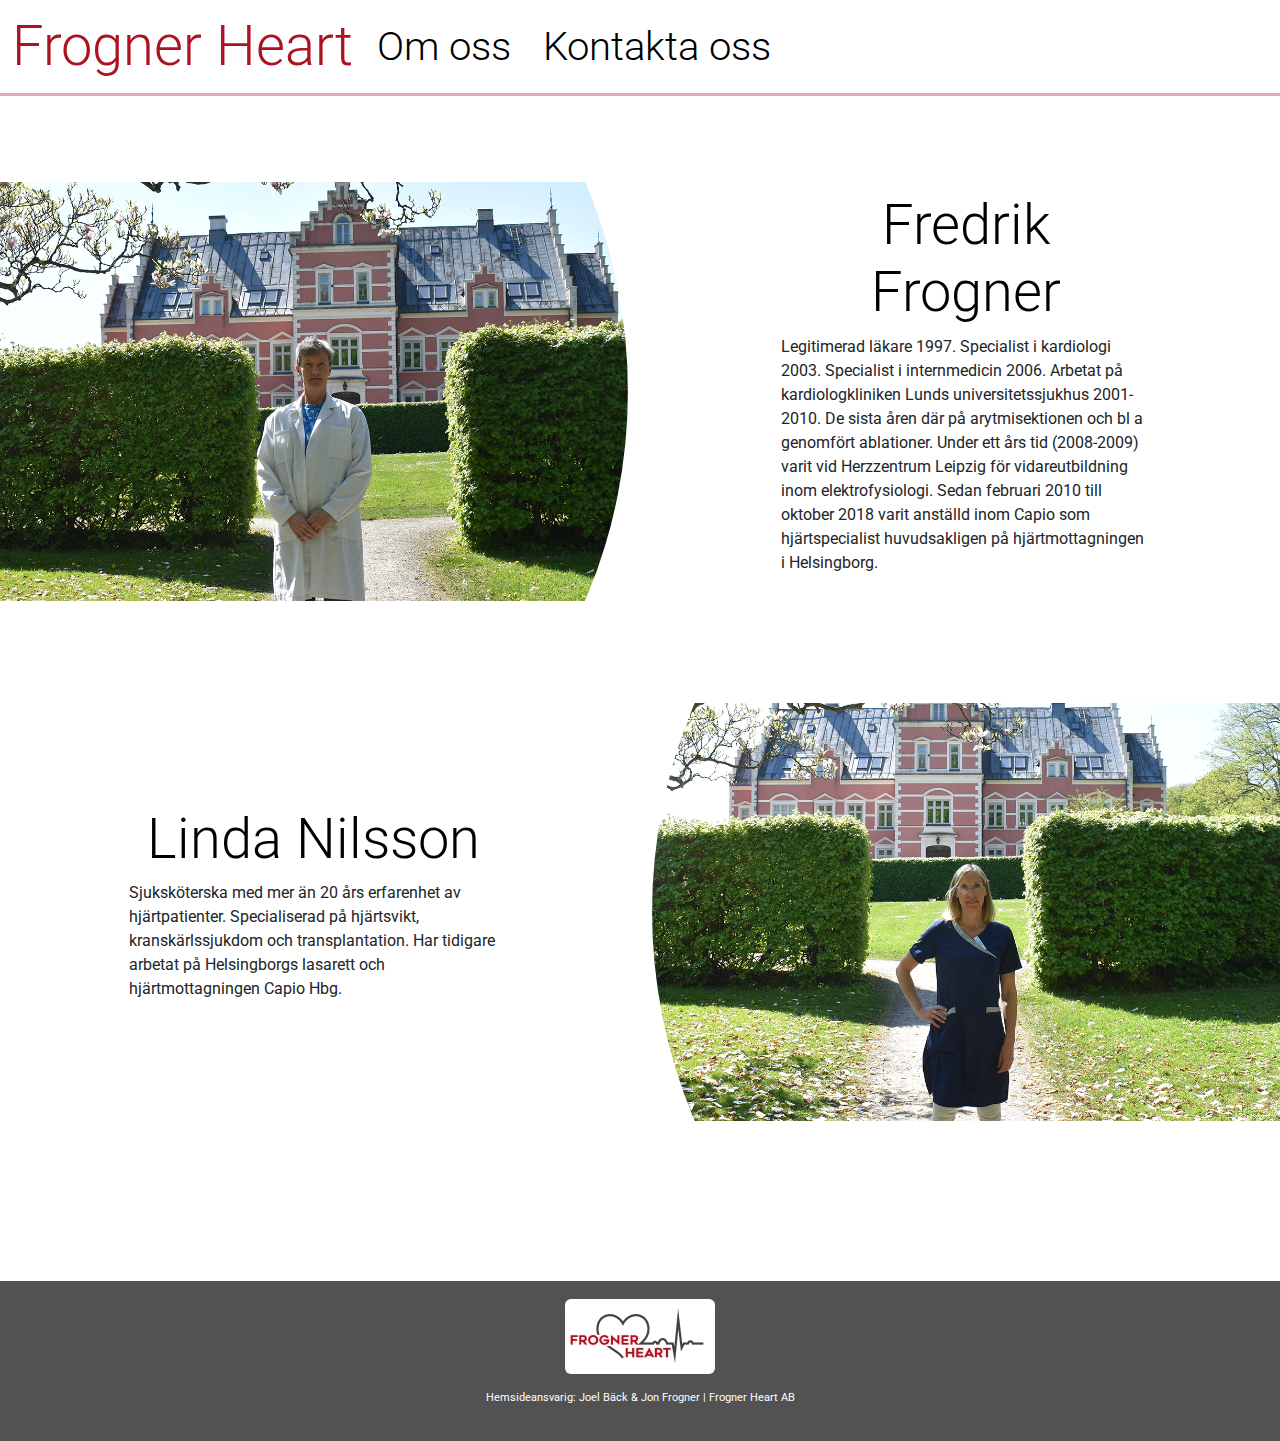
<file: aboutus.html>
<!DOCTYPE html>
<html>

<head>
  <meta charset="UTF-8">
  <link href="css/bootstrap.min.css" rel="stylesheet" />
  <link href="https://fonts.googleapis.com/css2?family=Roboto:wght@400;900&display=swap" rel="stylesheet">

  <script src="js/bootstrap.bundle.js"></script>

  <meta name="viewport" content="width=device-width, initial-scale=1">
  <link rel="stylesheet" href="https://cdn.jsdelivr.net/npm/bootstrap@5.0.0/dist/css/bootstrap.min.css">
  <link rel="stylesheet" href="style.css">

  <Title>Om oss</Title>
  <style>
    .col {
      display: flex;
      align-items: center;
    }

    .col img {
      max-width: 100%;
      height: auto;
      margin: 0;
    }

    .padding-left {
      padding-left: 2rem;
    }

    .container-fluid {
      width: 100%;
      overflow-x: hidden;
      padding: auto;
    }
  </style>
</head>

<body style="padding-top: 0rem">

  <nav class="navbar navbar-expand-lg navbar-light bg-white sticky-top navbottom" id="navbar">
    <div class="container-fluid">

      <a href="index.html" class="navbar-brand mb-0 h1">
        <div class="display-4" style="color: #ad1220;">Frogner Heart
        </div>
      </a>
      <button class="navbar-toggler" type="button" data-bs-toggle="collapse" data-bs-target="#navbarNav"
        aria-controls="navbarNav" aria-expanded="false" aria-label="Toggle navigation">
        <span class="navbar-toggler-icon"></span>
      </button>
      <div class="collapse navbar-collapse" id="navbarNav">
        <ul class="navbar-nav">
          <div class="col row px-2 align-items-center">
            <a href="aboutus.html" class="navbar-brand mb-0 h1">
              <div class="display-6" style="color: #000000;">Om oss</div>
            </a>
          </div>
          <div class="col row px-2 align-items-center">
            <a href="contact.html" class="navbar-brand mb-0 h1">
              <div class="display-6" style="color: #000000;">Kontakta oss</div>
            </a>
          </div>
        </ul>
      </div>
    </div>
  </nav>
  <div class="container-fluid" style="padding: 0; padding-top: 4rem;">
    <div style="padding: 0rem; padding-top: 0;">
      <div class="row align-items-center">
        <div class="col-md-6">


          <img class="HalfCircle d-none d-lg-block img-fluid" alt="Fredrik" src="fredrik.png"
            style="max-width: 100%; height: auto; width: 80rem;" />


          <img class="FullCircle img-fluid d-sm-block d-lg-none" alt="Fredrik" src="fredrik.png"
            style="max-width: 100%; height: auto; width: 80rem;" />


        </div>
        <div class="col-1">
        </div>
        <div class="col-md-4 text-center" style="padding: 2rem">
          <div>
            <a style="color: black; text-decoration: none;">
              <h3 class="display-4">Fredrik Frogner</h3>
            </a>
            <p class="text-md-start">
              Legitimerad läkare 1997. Specialist i kardiologi 2003. Specialist i internmedicin 2006.

              Arbetat på kardiologkliniken Lunds universitetssjukhus 2001- 2010. De sista åren där på arytmisektionen
              och
              bl a
              genomfört ablationer.

              Under ett års tid (2008-2009) varit vid Herzzentrum Leipzig för vidareutbildning inom
              elektrofysiologi.

              Sedan februari 2010 till oktober 2018 varit anställd inom Capio som hjärtspecialist huvudsakligen
              på
              hjärtmottagningen i Helsingborg.
          </div>
        </div>
      </div>
      <div class="row align-items-center" style="margin-top:5rem">
        <div class="d-sm-block d-lg-none col-md-6">
          <img class="RevFullCircle img-fluid" alt="Linda" src="linda.png"
            style="max-width: 100%; height: auto; width: 80rem;" />
        </div>
        <div class="col-1">
        </div>
        <div class="col-md-4 text-center" style="padding: 2rem">
          <div>
            <a style="color: black; text-decoration: none;">
              <h3 class="display-4">Linda Nilsson</h3>
            </a>
            <p class="text-md-start">
              Sjuksköterska med mer än 20 års erfarenhet av hjärtpatienter.

              Specialiserad på hjärtsvikt, kranskärlssjukdom och transplantation.

              Har tidigare arbetat på Helsingborgs lasarett och hjärtmottagningen Capio Hbg.
            </p>
          </div>
        </div>
        <div class="col-1">
        </div>
        <div class="col-md-6">
          <img class="RevHalfCircle d-none d-lg-block img-fluid" alt="Linda" src="linda.png"
            style="max-width: 100%; height: auto; width: 80rem;" />
        </div>
      </div>
    </div>
    <div class="row" style="margin-top:10rem">
      <div class="container"
        style="background-color: rgb(82, 82, 82); height:10rem;  display: flex; justify-content: center; align-items: center;">
        <div style="text-align: center;">
          <a style="color: rgb(255, 255, 255); text-decoration: none;">
            <img class="rounded" src="frognerheart.png">
            <p style="font-size: 0.7rem; color: white; margin-top: 1rem;">Hemsideansvarig: Joel Bäck & Jon Frogner | Frogner
              Heart AB </p>
          </a>
        </div>
      </div>
    </div>
  </div>
  </div>

</body>

</html>
</file>
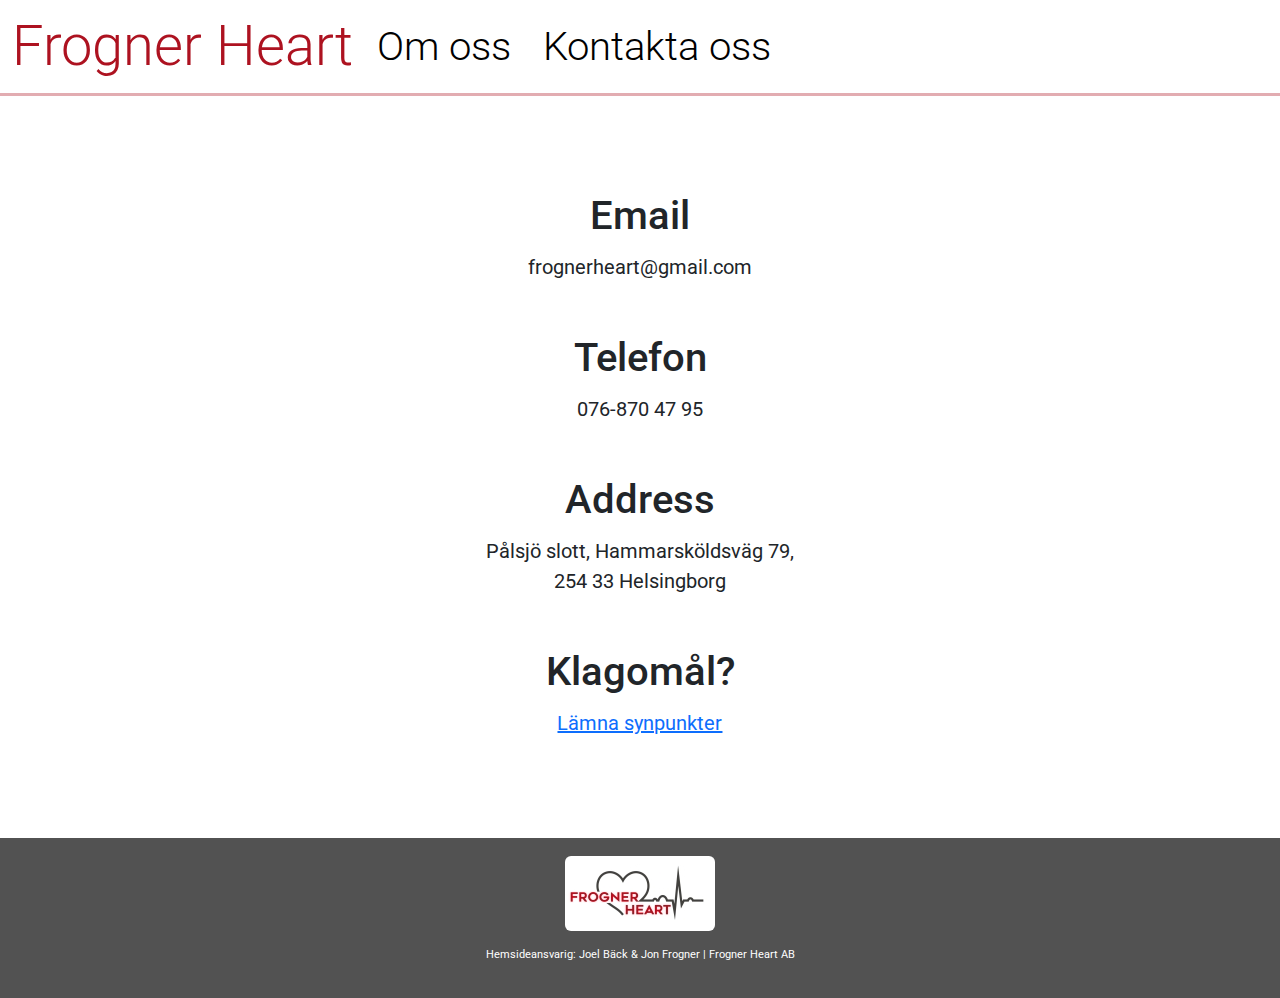
<file: contact.html>
<!DOCTYPE html>
<html>

<head>
  <meta charset="UTF-8">
  <link href="css/bootstrap.min.css" rel="stylesheet" />
  <link href="https://fonts.googleapis.com/css2?family=Roboto:wght@400;900&display=swap" rel="stylesheet">

  <script src="js/bootstrap.bundle.js"></script>
  <meta name="viewport" content="width=device-width, initial-scale=1">
  <link rel="stylesheet" href="https://cdn.jsdelivr.net/npm/bootstrap@5.0.0/dist/css/bootstrap.min.css">
  <link rel="stylesheet" href="style.css">
  <title>Kontakta oss</title>
  <style>
    .purple {
      width: 50%;
      height: 100vh;
      border-top-right-radius: 10%;
      border-bottom-right-radius: 10%;
      border-top-left-radius: 10%;
      border-bottom-left-radius: 10%;
      background-color: #ffbebe;
    }
  </style>
</head>

<body style="padding-top: 0rem; overflow-x: hidden;">

  <nav class="navbar navbar-expand-lg navbar-light bg-white sticky-top navbottom" id="navbar">
    <div class="container-fluid">

      <a href="index.html" class="navbar-brand mb-0 h1">
        <div class="display-4" style="color: #ad1220;">Frogner Heart
        </div>
      </a>
      <button class="navbar-toggler" type="button" data-bs-toggle="collapse" data-bs-target="#navbarNav"
        aria-controls="navbarNav" aria-expanded="false" aria-label="Toggle navigation">
        <span class="navbar-toggler-icon"></span>
      </button>
      <div class="collapse navbar-collapse" id="navbarNav">
        <ul class="navbar-nav">
          <div class="col row px-2 align-items-center">
            <a href="aboutus.html" class="navbar-brand mb-0 h1">
              <div class="display-6" style="color: #000000;">Om oss</div>
            </a>
          </div>
          <div class="col row px-2 align-items-center">
            <a href="contact.html" class="navbar-brand mb-0 h1">
              <div class="display-6" style="color: #000000;">Kontakta oss</div>
            </a>
          </div>
        </ul>
      </div>
    </div>
  </nav>

  <div class="container-fluid" style="padding: 0; padding-top: 6rem; overflow-x: hidden;">
    <div class="row mb-1">
      <div class="col text-center">
        <h1>Email</h1>
      </div>
    </div>
    <div class="row mb-1" style="padding-bottom: 2rem;">
      <div class="col-md-8 offset-md-2">
        <p class="lead text-center">
          <b>
            frognerheart@gmail.com<br>

          </b>
        </p>
      </div>
    </div>
    <div class="row mb-1">
      <div class="col text-center">
        <h1>Telefon</h1>
      </div>
    </div>
    <div class="row mb-1" style="padding-bottom: 2rem;">
      <div class="col-md-8 offset-md-2">
        <p class="lead text-center">
          <b>
            076-870 47 95<br>

          </b>
        </p>
      </div>
    </div>
    <div class="row mb-1">
      <div class="col text-center">
        <h1>Address</h1>
      </div>
    </div>
    <div class="row mb-1" style="padding-bottom: 2rem;">
      <div class="col-md-8 offset-md-2">
        <p class="lead text-center">
          <b>
            Pålsjö slott, Hammarsköldsväg 79,<br>
            254 33 Helsingborg<br>

          </b>
        </p>
      </div>
    </div>
    <div class="row mb-1">
      <div class="col text-center">
        <h1>Klagomål?</h1>
      </div>
    </div>
    <div class="row mb-1">
      <div class="col-md-8 offset-md-2">
        <p class="lead text-center">
          <b>
            <a href="help.html">Lämna synpunkter</a>
          </b>
        </p>
      </div>
    </div>
  </div>
  <div class="container-fluid" style="background-color: rgb(82, 82, 82);">
    <div class="row" style="margin-top: 5rem;">
      <div class="container" style="height:10rem; display: flex; justify-content: center; align-items: center;">
        <div style="text-align: center;">
          <a style="color: rgb(255, 255, 255); text-decoration: none;">
            <img class="rounded" src="frognerheart.png">
            <p style="font-size: 0.7rem; color: white; margin-top: 1rem;">Hemsideansvarig: Joel Bäck & Jon Frogner |
              Frogner
              Heart
              AB </p>
          </a>
        </div>
      </div>
    </div>
  </div>
</body>

</html>
</file>
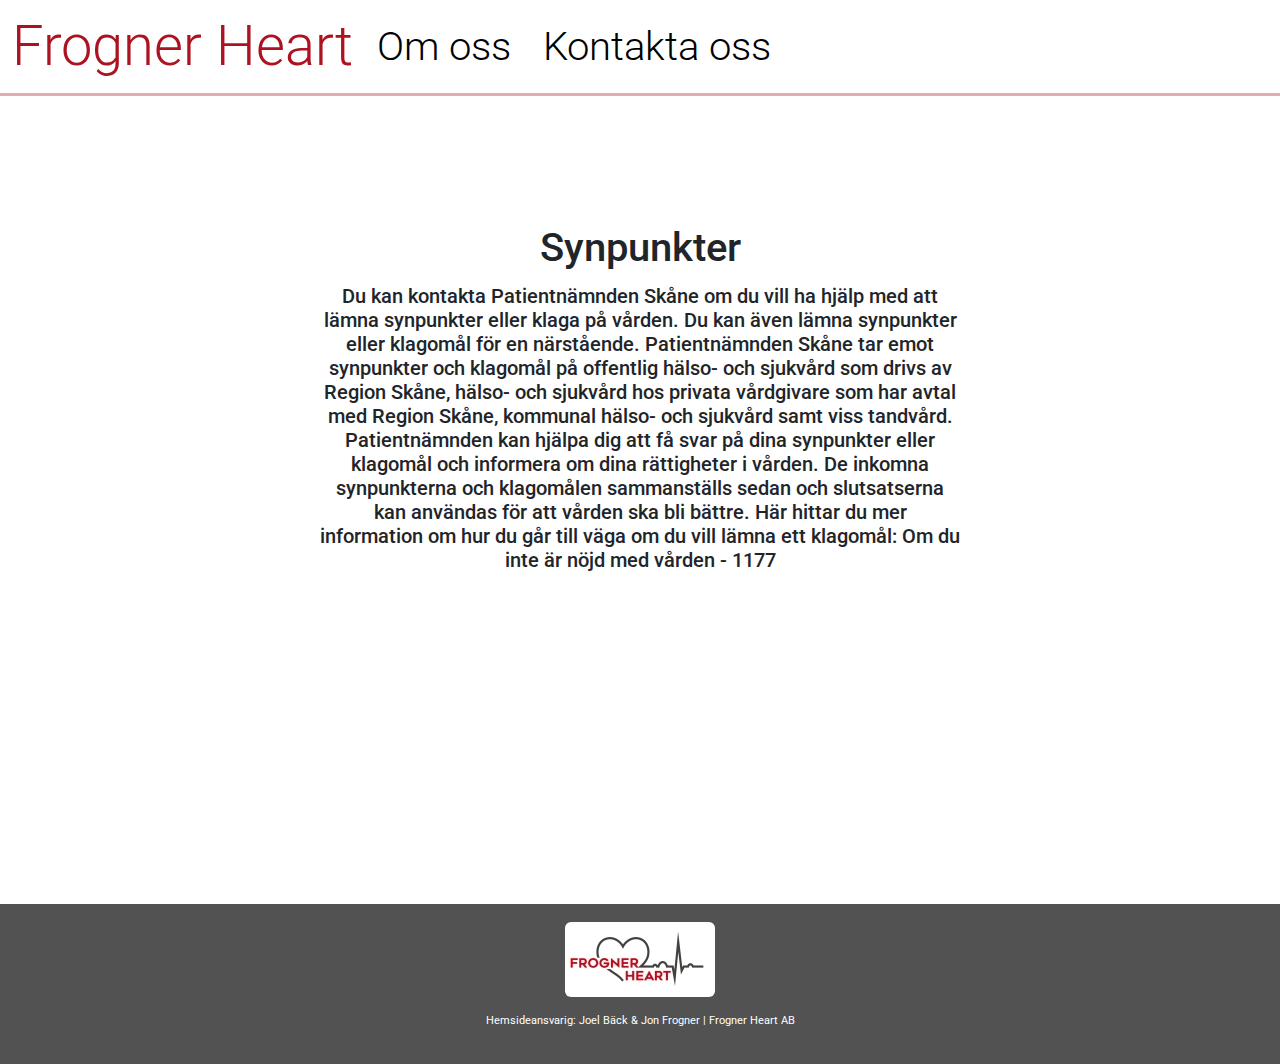
<file: help.html>
<!DOCTYPE html>
<html>

<head>
  <meta charset="UTF-8">
  <link href="css/bootstrap.min.css" rel="stylesheet" />
  <link href="https://fonts.googleapis.com/css2?family=Roboto:wght@400;900&display=swap" rel="stylesheet">

  <script src="js/bootstrap.bundle.js"></script>
  <meta name="viewport" content="width=device-width, initial-scale=1">
  <link rel="stylesheet" href="https://cdn.jsdelivr.net/npm/bootstrap@5.0.0/dist/css/bootstrap.min.css">
  <link rel="stylesheet" href="style.css">
  <title>Kontakta oss</title>
  <style>
    .purple {
      width: 50%;
      height: 100vh;
      border-top-right-radius: 10%;
      border-bottom-right-radius: 10%;
      border-top-left-radius: 10%;
      border-bottom-left-radius: 10%;
      background-color: #ffbebe;
    }
  </style>
</head>

<body style="padding-top: 0rem; overflow-x: hidden;">

    <nav class="navbar navbar-expand-lg navbar-light bg-white sticky-top navbottom" id="navbar">
      <div class="container-fluid">
  
        <a href="index.html" class="navbar-brand mb-0 h1">
          <div class="display-4" style="color: #ad1220;">Frogner Heart
          </div>
        </a>
        <button class="navbar-toggler" type="button" data-bs-toggle="collapse" data-bs-target="#navbarNav"
          aria-controls="navbarNav" aria-expanded="false" aria-label="Toggle navigation">
          <span class="navbar-toggler-icon"></span>
        </button>
        <div class="collapse navbar-collapse" id="navbarNav">
          <ul class="navbar-nav">
            <div class="col row px-2 align-items-center">
              <a href="aboutus.html" class="navbar-brand mb-0 h1">
                <div class="display-6" style="color: #000000;">Om oss</div>
              </a>
            </div>
            <div class="col row px-2 align-items-center">
              <a href="contact.html" class="navbar-brand mb-0 h1">
                <div class="display-6" style="color: #000000;">Kontakta oss</div>
              </a>
            </div>
          </ul>
        </div>
      </div>
    </nav>

    <div class="container-fluid" style="padding: 0; padding-top: 8rem; overflow-x: hidden; width: 50%;">
        <div class="row mb-1">
            <div class="col text-center">
              <h1>Synpunkter</h1>
            </div>
        </div>
        <div class="row mb-1">
          <div class="col text-center">
            <h5>
                Du kan kontakta Patientnämnden Skåne om du vill ha hjälp med att lämna synpunkter
                 eller klaga på vården. Du kan även lämna synpunkter eller klagomål för en närstående.
                Patientnämnden Skåne tar emot synpunkter och klagomål på offentlig hälso- och sjukvård
                som drivs av Region Skåne, hälso- och sjukvård hos privata vårdgivare som har avtal med 
                Region Skåne, kommunal hälso- och sjukvård samt viss tandvård. Patientnämnden kan hjälpa
                 dig att få svar på dina synpunkter eller klagomål och informera om dina rättigheter i 
                 vården. De inkomna synpunkterna och klagomålen sammanställs sedan och slutsatserna kan 
                 användas för att vården ska bli bättre. Här hittar du mer information om hur du går till
                  väga om du vill lämna ett klagomål: Om du inte är nöjd med vården - 1177
            </h5>
          </div>
        </div>
    </div>
    <div class="container-fluid" style="background-color: rgb(82, 82, 82);">
        <div class="row" style="margin-top: 20rem;">
          <div class="container" style="height:10rem; display: flex; justify-content: center; align-items: center;">
            <div style="text-align: center;">
              <a style="color: rgb(255, 255, 255); text-decoration: none;">
                <img class="rounded" src="frognerheart.png">
                <p style="font-size: 0.7rem; color: white; margin-top: 1rem;">Hemsideansvarig: Joel Bäck & Jon Frogner |
                  Frogner
                  Heart
                  AB </p>
              </a>
            </div>
          </div>
        </div>
      </div>

</body>


</html>
</file>
<file: style.css>
body {
    background-color: white;
    font-family: 'Roboto', sans-serif;
}

nav {
    background-color: white;
}


.HalfCircle {
    clip-path: circle(100% at 15% 50%);
    border-top-right-radius: 0%;
    border-bottom-right-radius: 0%;
}

.RevHalfCircle {
    clip-path: circle(100% at 85% 50%);
    border-top-left-radius: 0%;
    border-bottom-left-radius: 0%;
}

.FullCircle {
    clip-path: circle(39% at 50% 50%);
    border-top-right-radius: 0%;
    border-bottom-right-radius: 0%;
    margin-bottom: 2rem;
}

.RevFullCircle {
    clip-path: circle(39% at 50% 50%);
    border-top-right-radius: 0%;
    border-bottom-right-radius: 0%;
    margin-bottom: 2rem;
}

.navbottom {
    border-bottom: 3px solid #ad121f59;
}
</file>
